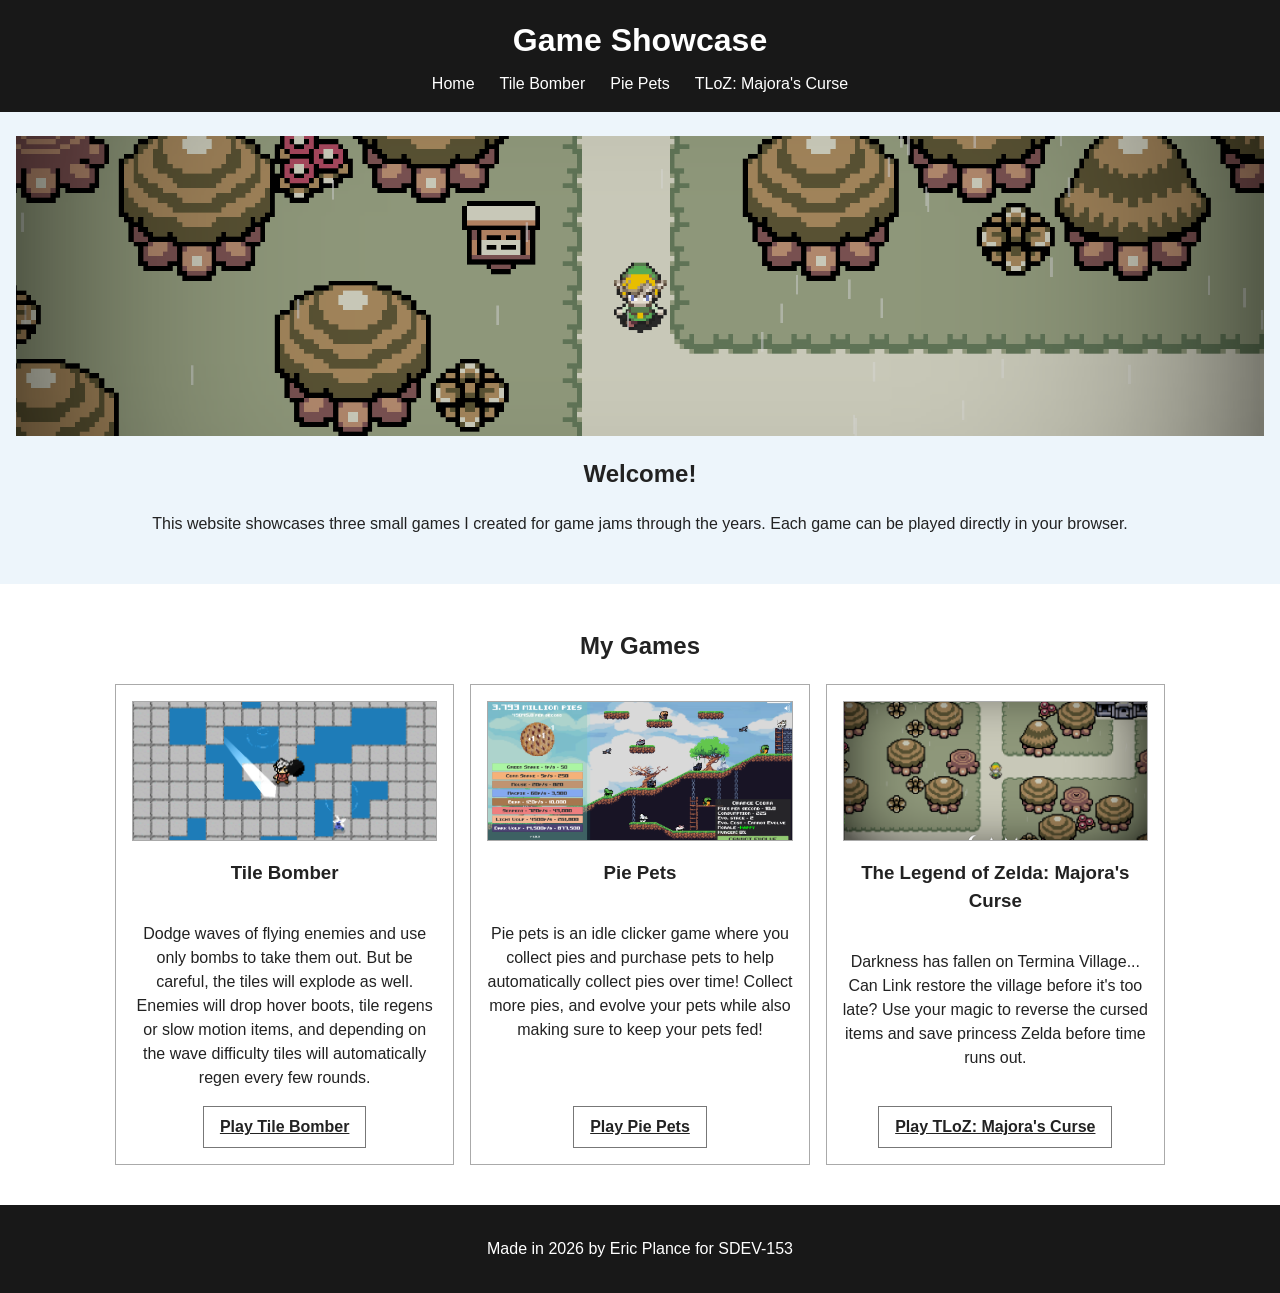
<file: index.html>
<!DOCTYPE html>
<html lang="en">
<head>
  <meta charset="UTF-8">
  <meta name="viewport" content="width=device-width, initial-scale=1">
  <title>Game Showcase</title>
  <link rel="stylesheet" href="styles.css">
</head>
<body>
  <header id="top">
    <h1>Game Showcase</h1>
    <nav aria-label="Main navigation">
      <a href="index.html">Home</a>
      <a href="game1.html">Tile Bomber</a>
      <a href="game2.html">Pie Pets</a>
      <a href="game3.html">TLoZ: Majora's Curse</a>
    </nav>
  </header>

  <main id="main">
    <section class="welcome">

      <img
        src="images/mainimage.png"
        alt="Game Showcase banner"
        class="site-banner">

      <div id="about">
        <h2>Welcome!</h2>
        <p>
          This website showcases three small games I created for game jams through the years. Each game can be played directly in your browser.
        </p>
      </div>

    </section>

    <section id="games">
      <h2 id="games-title">My Games</h2>
      <div class="game-grid">
        <article class="game-card">

          <img src="images/tilebomberpreview.png"
            alt="Screenshot of Tile Bomber"
            class="game-preview">

          <h3>Tile Bomber</h3>
          <p>Dodge waves of flying enemies and use only bombs to take them out. But be careful, the tiles will explode as well. Enemies will drop hover boots, tile regens or slow motion items, and depending on the wave difficulty tiles will automatically regen every few rounds.</p>
          <a class="play-button" href="game1.html"><strong>Play Tile Bomber</strong></a>
        </article>

        <article class="game-card">

          <img src="images/piepetspreview.png"
            alt="Screenshot of Pie Pets"
            class="game-preview">

          <h3>Pie Pets</h3>
          <p>Pie pets is an idle clicker game where you collect pies and purchase pets to help automatically collect pies over time! Collect more pies, and evolve your pets while also making sure to keep your pets fed!</p>
          <a class="play-button" href="game2.html"><strong>Play Pie Pets</strong></a>
        </article>

        <article class="game-card">

          <img src="images/zeldapreview.png"
            alt="Screenshot of TLoZ: Majoras Curse"
            class="game-preview">

          <h3>The Legend of Zelda: Majora's Curse</h3>
          <p>Darkness has fallen on Termina Village... Can Link restore the village before it's too late? Use your magic to reverse the cursed items and save princess Zelda before time runs out.</p>
          <a class="play-button" href="game3.html"><strong>Play TLoZ: Majora's Curse</strong></a>
        </article>
      </div>
    </section>
  </main>

  <footer id="footer">
    <p>Made in 2026 by Eric Plance for SDEV-153</p>
  </footer>
</body>
</html>
</file>
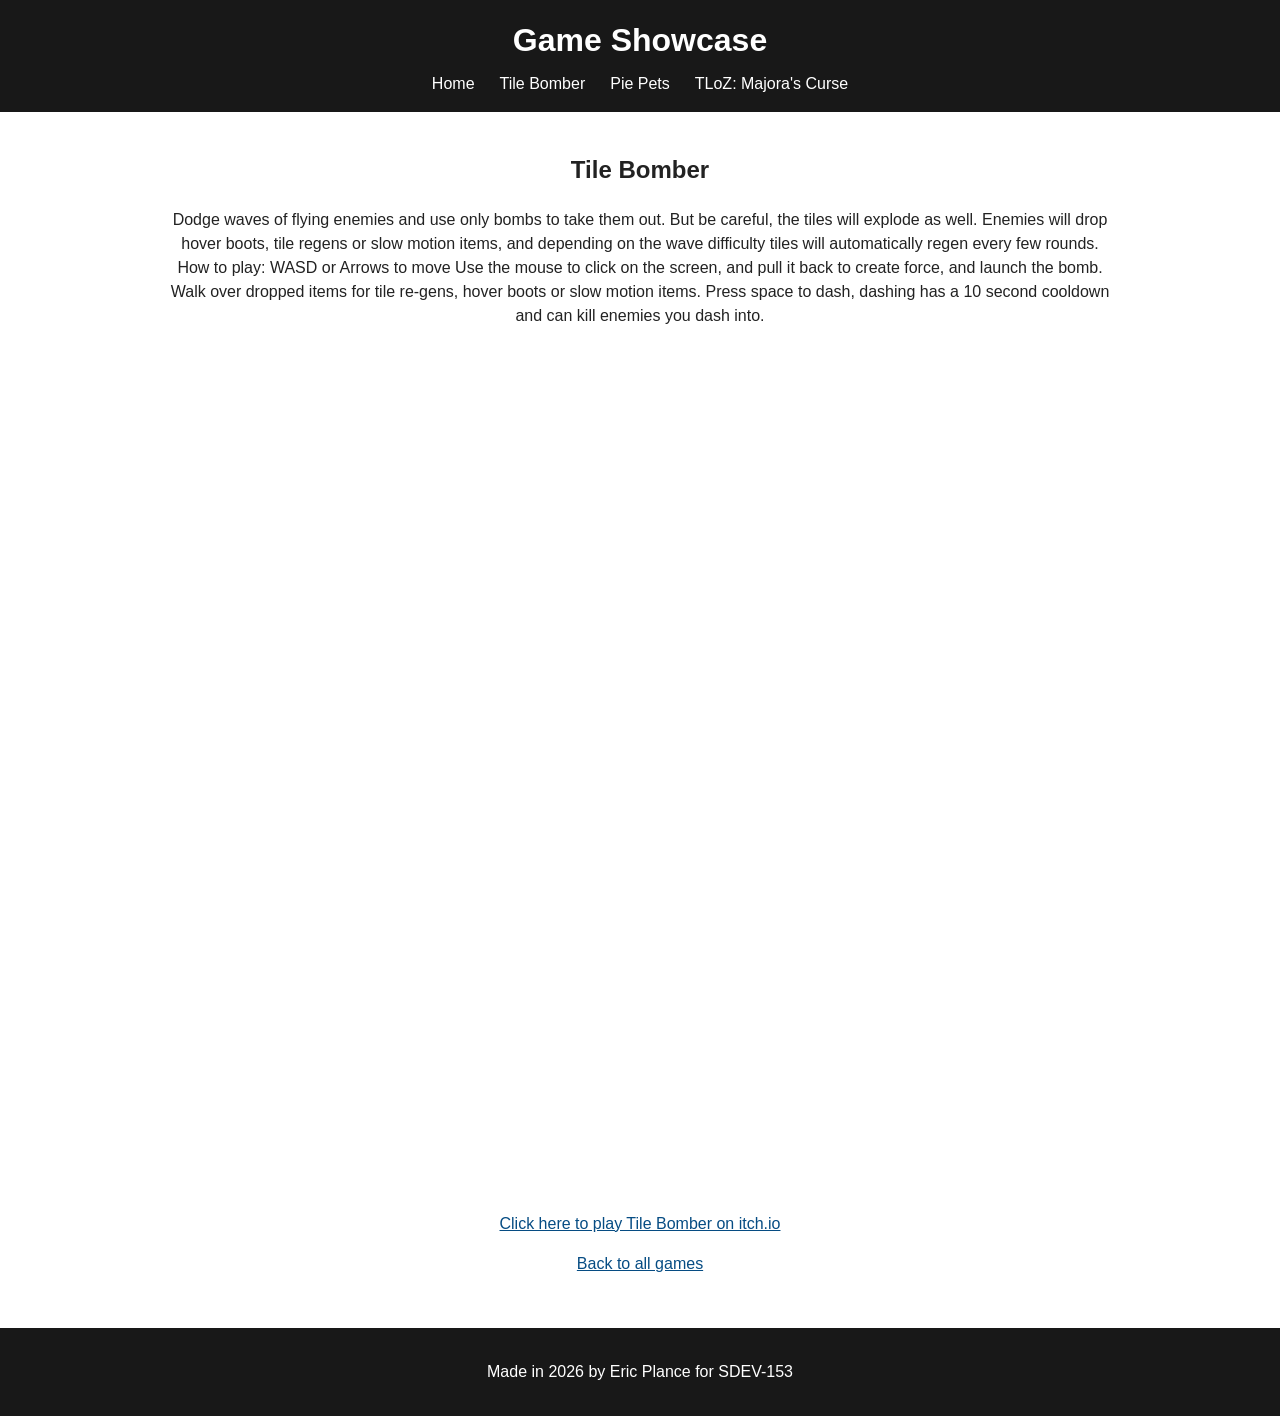
<file: game1.html>
<!DOCTYPE html>
<html lang="en">
<head>
  <meta charset="UTF-8">
  <meta name="viewport" content="width=device-width, initial-scale=1">
  <title>Tile Bomber</title>
  <link rel="stylesheet" href="styles.css">
</head>
<body>
  <header id="top">
    <h1>Game Showcase</h1>
    <nav>
      <a href="index.html">Home</a>
      <a href="game1.html">Tile Bomber</a>
      <a href="game2.html">Pie Pets</a>
      <a href="game3.html">TLoZ: Majora's Curse</a>
    </nav>
  </header>
  <main id="main" class="game-page">
    <h2>Tile Bomber</h2>
    <p>
        Dodge waves of flying enemies and use only bombs to take them out. But be careful, the tiles will explode as well. Enemies will drop hover boots, tile regens or slow motion items, and depending on the wave difficulty tiles will automatically regen every few rounds.

        How to play:

        WASD or Arrows to move

        Use the mouse to click on the screen, and pull it back to create force, and launch the bomb.

        Walk over dropped items for tile re-gens, hover boots or slow motion items.

        Press space to dash, dashing has a 10 second cooldown and can kill enemies you dash into.
      
      </p>
    
    <div class="game-container">
      <iframe frameborder="0" src="https://itch.io/embed-upload/8757511?color=333333" allowfullscreen="" width="960" height="670"><a href="https://verkzo.itch.io/tile-bomber">Play Tile Bomber on itch.io</a></iframe>
    </div>

    <br>

    <a href="https://verkzo.itch.io/tile-bomber">Click here to play Tile Bomber on itch.io</a>

    <p><a href="index.html#games">Back to all games</a></p>
  </main>
  <footer><p>Made in 2026 by Eric Plance for SDEV-153</p></footer>
</body>
</html>
</file>
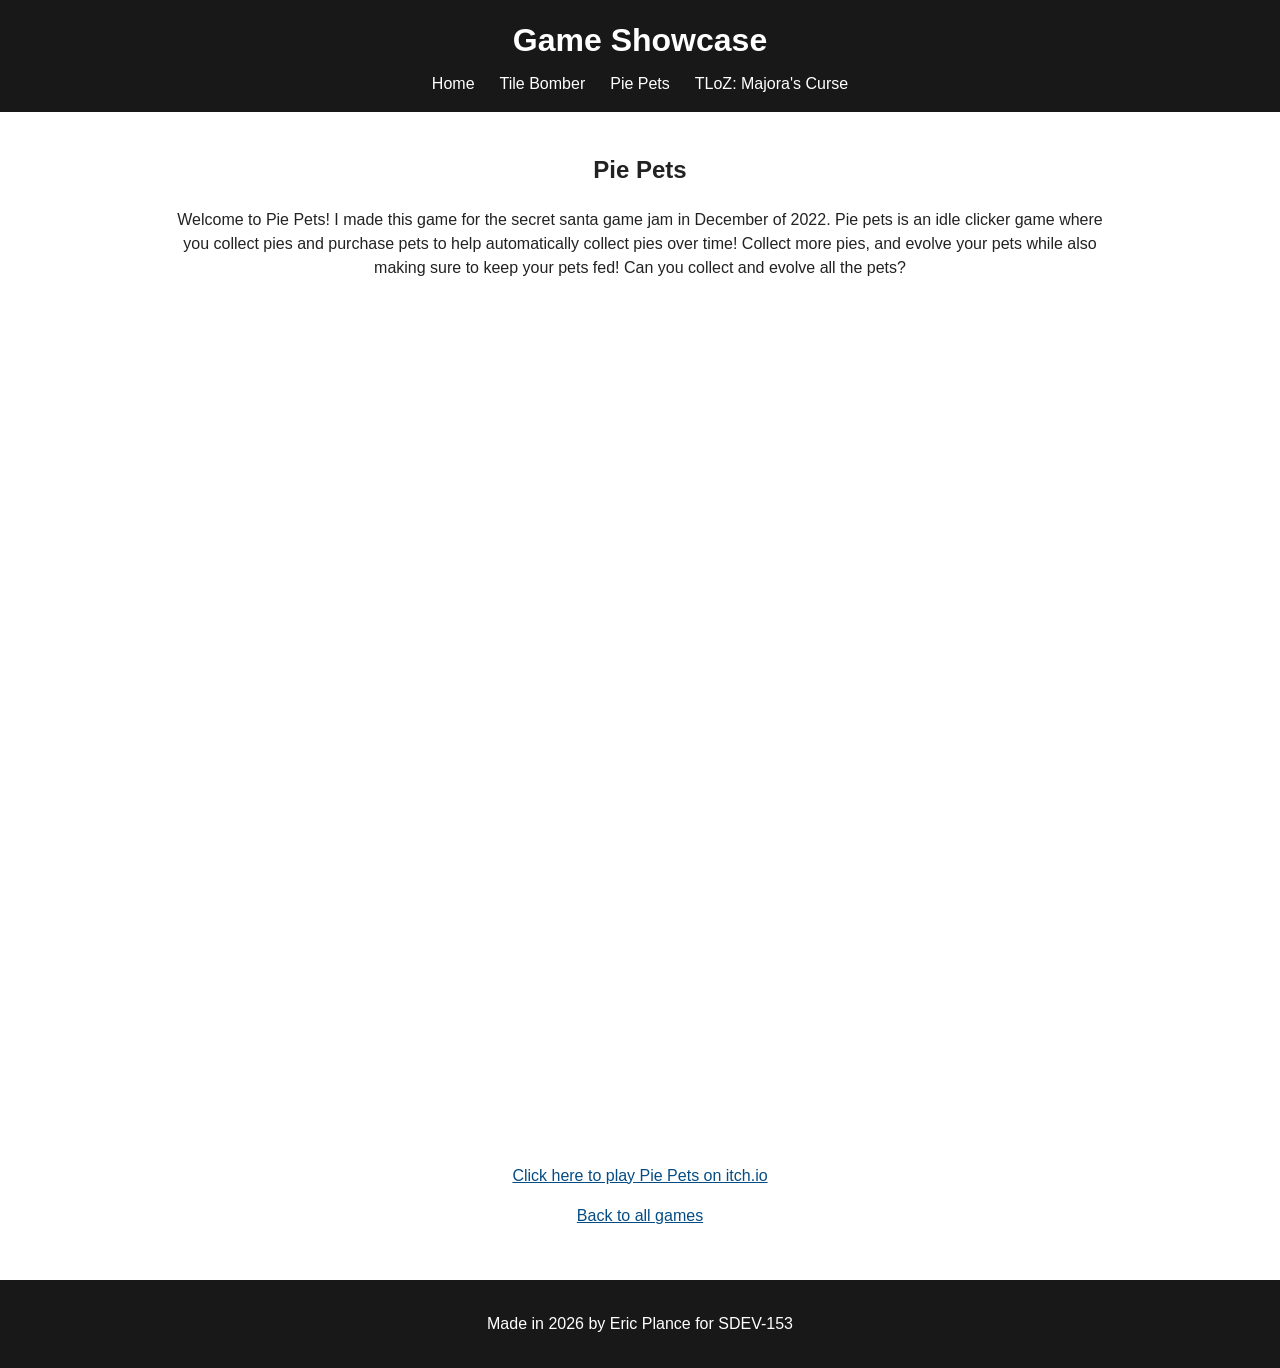
<file: game2.html>
<!DOCTYPE html>
<html lang="en">
<head>
  <meta charset="UTF-8">
  <meta name="viewport" content="width=device-width, initial-scale=1">
  <title>Pie Pets</title>
  <link rel="stylesheet" href="styles.css">
</head>
<body>
  <header id="top">
    <h1>Game Showcase</h1>
    <nav>
      <a href="index.html">Home</a>
      <a href="game1.html">Tile Bomber</a>
      <a href="game2.html">Pie Pets</a>
      <a href="game3.html">TLoZ: Majora's Curse</a>
    </nav>
  </header>
  <main id="main" class="game-page">
    <h2>Pie Pets</h2>
    <p>
      Welcome to Pie Pets! I made this game for the secret santa game jam in December of 2022.

      Pie pets is an idle clicker game where you collect pies and purchase pets to help automatically collect pies over time! Collect more pies, and evolve your pets while also making sure to keep your pets fed!

      Can you collect and evolve all the pets?
    </p>

    <div class="game-container">
      <iframe frameborder="0" src="https://itch.io/embed-upload/8712784?color=282828" allowfullscreen="" width="1280" height="820"><a href="https://verkzo.itch.io/pie-pets">Play Pie Pets on itch.io</a></iframe>
    </div>

    <br>
    
    <a href="https://verkzo.itch.io/pie-pets">Click here to play Pie Pets on itch.io</a>

    <p><a href="index.html#games">Back to all games</a></p>
  </main>
  <footer><p>Made in 2026 by Eric Plance for SDEV-153</p></footer>
</body>
</html>
</file>
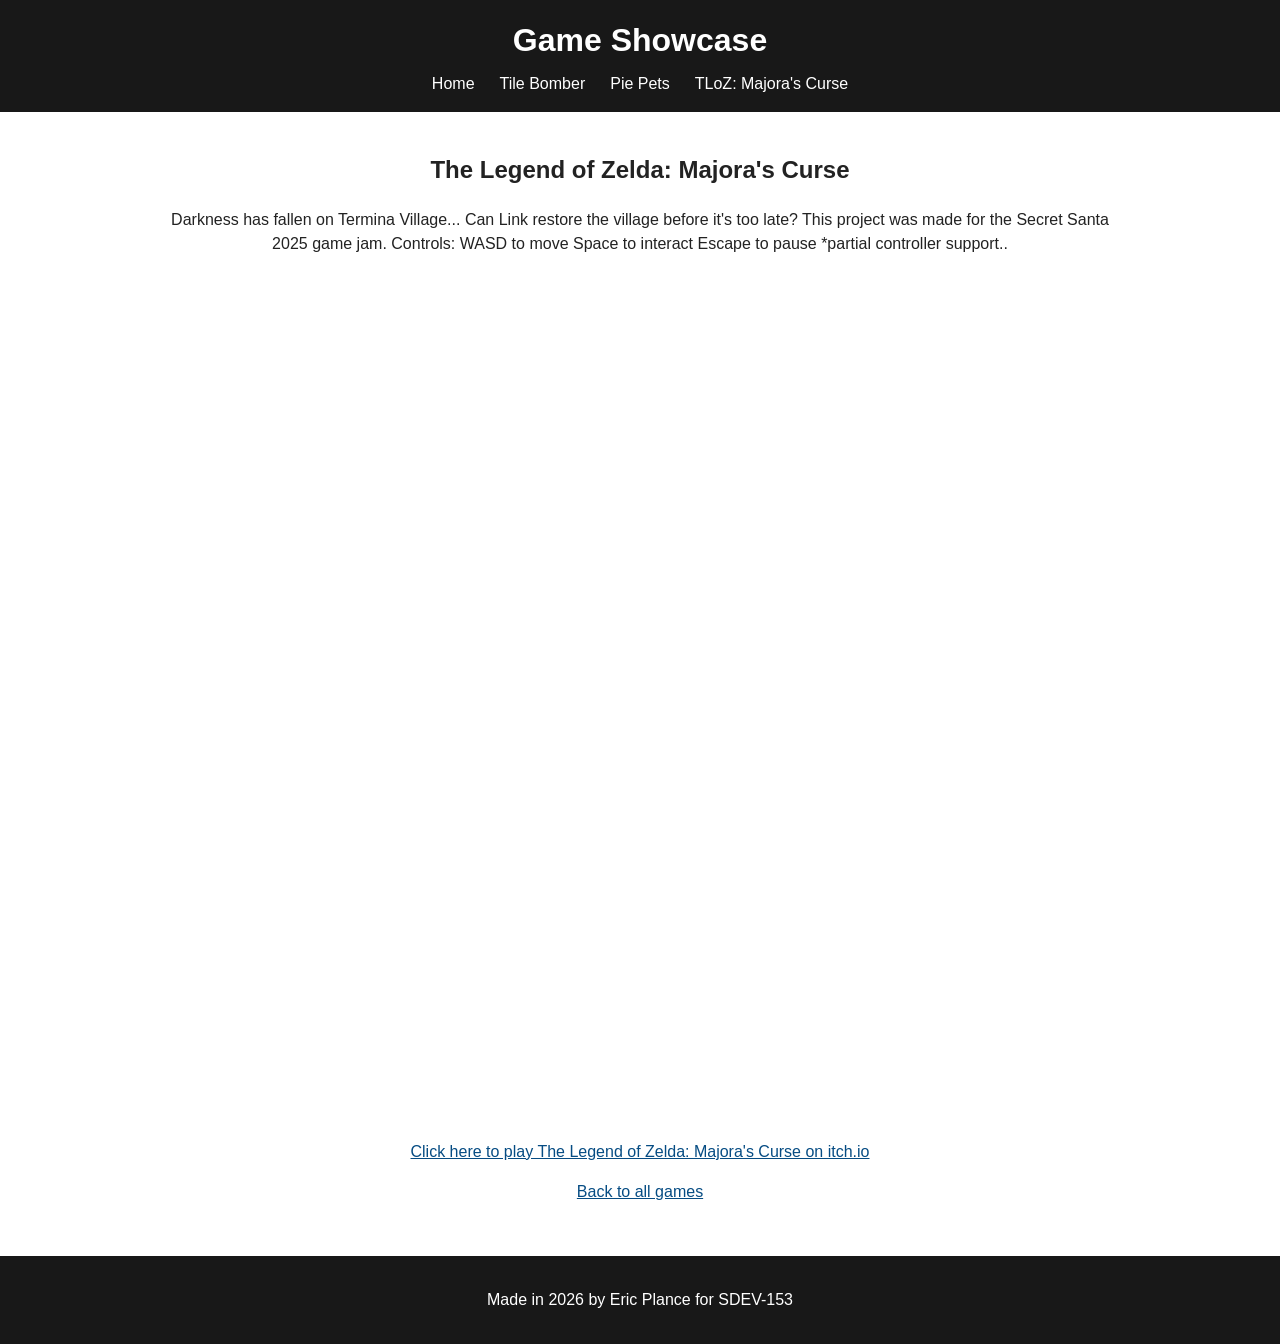
<file: game3.html>
<!DOCTYPE html>
<html lang="en">
<head>
  <meta charset="UTF-8">
  <meta name="viewport" content="width=device-width, initial-scale=1">
  <title>TLoZ: Majora's Curse</title>
  <link rel="stylesheet" href="styles.css">
</head>
<body>
  <header id="top">
    <h1>Game Showcase</h1>
    <nav aria-label="Main navigation">
      <a href="index.html">Home</a>
      <a href="game1.html">Tile Bomber</a>
      <a href="game2.html">Pie Pets</a>
      <a href="game3.html">TLoZ: Majora's Curse</a>
    </nav>
  </header>
  <main id="main" class="game-page">
    <h2>The Legend of Zelda: Majora's Curse</h2>
    <p>
      Darkness has fallen on Termina Village... Can Link restore the village before it's too late?

      This project was made for the Secret Santa 2025 game jam.

      Controls:

      WASD to move

      Space to interact

      Escape to pause

      *partial controller support..
    </p>
    
    <div class="game-container">
      <iframe frameborder="0" src="https://itch.io/embed-upload/15887683?color=050505" allowfullscreen="" width="1280" height="740"><a href="https://verkzo.itch.io/the-legend-of-zelda-majoras-curse">Play The Legend of Zelda: Majora's Curse on itch.io</a></iframe>
    </div>

    <br>
    
    <a href="https://verkzo.itch.io/the-legend-of-zelda-majoras-curse">Click here to play The Legend of Zelda: Majora's Curse on itch.io</a>

    <p><a href="index.html#games">Back to all games</a></p>
  </main>
  <footer><p>Made in 2026 by Eric Plance for SDEV-153</p></footer>
</body>
</html>
</file>
<file: styles.css>
* {
    box-sizing: border-box;
}

body {
    margin: 0;
    font-family: Arial, sans-serif;
    color: #222;
    background: #fff;
    line-height: 1.5;
}

header, footer {
    background: #181818;
    text-align: center;
    padding: 16px;
}

header h1 {
    margin: 0 0 8px;
    color: white;
}

nav {
    display: flex;
    justify-content: center;
    flex-wrap: wrap;
    gap: 25px;
}

nav a {
    text-decoration: none;
    color: white;
}

a {
    color: #064c83;
}

a:focus-visible {
    outline: 3px solid #124e8c;
    outline-offset: 3px;
}

.welcome {
    background: #edf5fb;
    text-align: center;
    padding: 24px 16px 32px;
}

.site-banner {
    display: block;
    width: 100%;
    height: 300px;
    object-fit: cover;
}

#games {
    padding: 24px 16px;
    text-align: center;
}

.game-grid {
    max-width: 1050px;
    margin: 0 auto;
    display: grid;
    grid-template-columns: repeat(3, 1fr);
    gap: 16px;
}

.game-card {
    border: 1px solid #aaa;
    padding: 16px;
    display: flex;
    flex-direction: column;
    align-items: center;
}

.game-card p {
    flex: 1;
}

.game-preview {
    width: 100%;
    height: 140px;
    object-fit: cover;
    border: 1px solid #aaa;
}

.play-button {
    display: inline-block;
    font: inherit;
    padding: 8px 16px;
    border: 1px solid #777;
    background: #fff;
    color: #222;
    cursor: pointer;
}

.play-button:hover {
    background: #e9e9e9;
}

.game-page {
    max-width: 980px;
    padding: 20px 16px;
    margin: auto;
    text-align: center;
}

.game-container {
    text-align: center;
    margin: 20px auto;
}

.game-container iframe {
    display: block;
    width: 100%;
    max-width: 1280px;
    height: 820px;
    margin: 0 auto;
    border: none;
}

/* Footer */
footer {
    margin-top: 16px;
}

footer p {
    color: white;
}

@media (max-width: 650px) {
    .game-grid {
        grid-template-columns: 1fr;
    }
}
</file>
